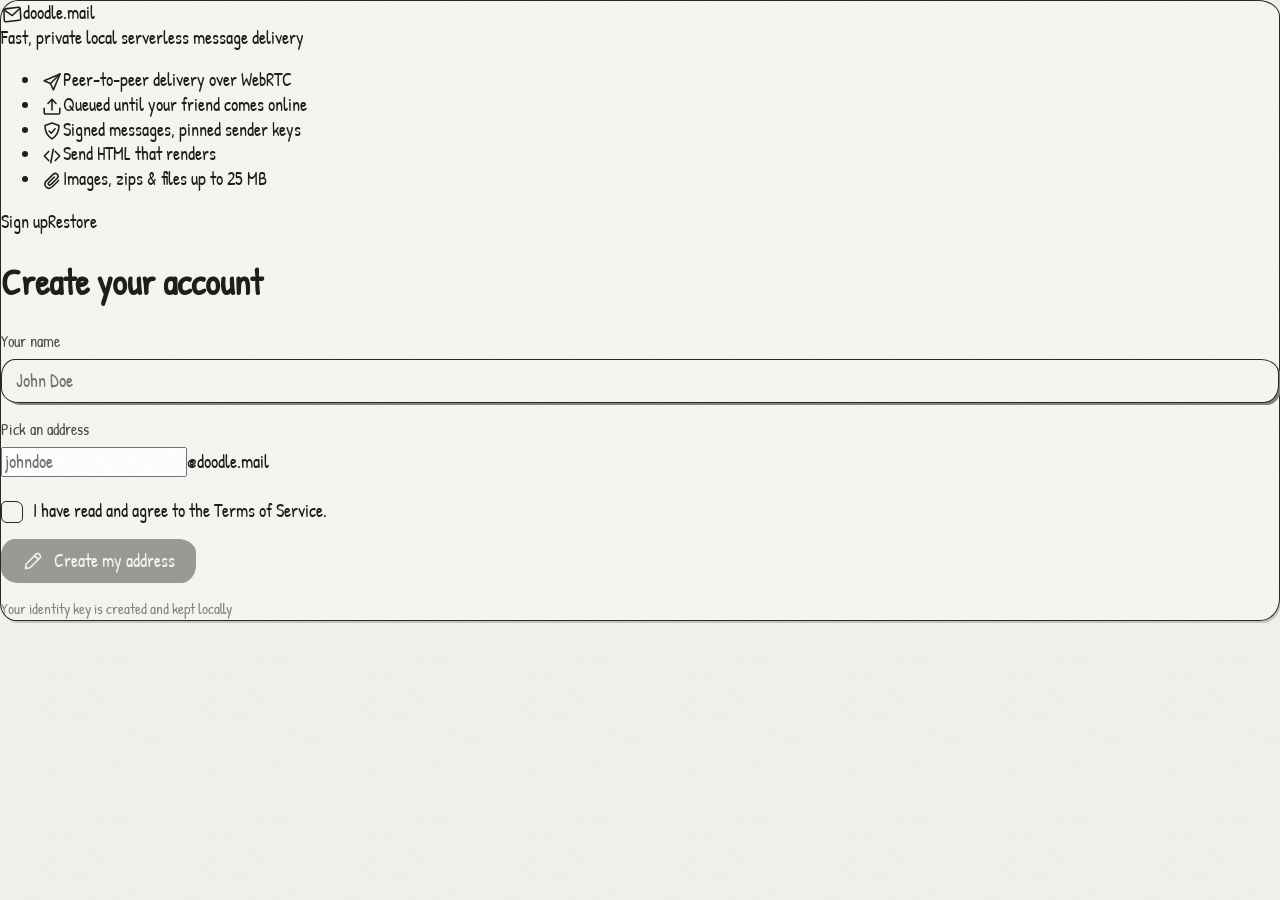
<file: index.html>
<!doctype html>
<html lang="en">
<head>
  <meta charset="utf-8">
  <meta name="viewport" content="width=device-width, initial-scale=1, viewport-fit=cover">
  <meta http-equiv="Content-Security-Policy" content="default-src 'self'; script-src 'self'; style-src 'self'; img-src 'self' data: blob:; media-src 'self' blob:; font-src 'self'; connect-src 'self' https: wss:; frame-src 'self'; worker-src 'self'; object-src 'none'; base-uri 'none'; form-action 'none'">
  <meta name="referrer" content="no-referrer">
  <meta name="color-scheme" content="light dark">
  <meta name="description" content="doodle.mail: a peer-to-peer notebook mail over WebRTC. Your messages live in your browser.">
  <title>doodle.mail</title>
  <link rel="icon" href="favicon.svg" type="image/svg+xml">
  <link rel="preload" href="fonts/patrick-hand-latin.woff2" as="font" type="font/woff2" crossorigin>
  <link rel="stylesheet" href="css/app.css?v=4">
  <script src="js/theme-boot.js"></script>
  <script src="vendor/peerjs.min.js" defer></script>
  <script type="module" src="js/app.js"></script>
</head>
<body>
  <div id="root" class="boot">
    <div class="boot-msg">opening your notebook…</div>
  </div>
  <div id="toasts" class="toasts" role="status" aria-live="polite"></div>
  <div id="print-root" class="print-root" aria-hidden="true"></div>
  <noscript><p class="noscript">doodle.mail needs JavaScript to run (everything happens in your browser).</p></noscript>
</body>
</html>
</file>
<file: css/app.css>
/* doodle.mail — notebook doodle, monochrome */
@font-face { font-family: "Patrick Hand"; src: url(../fonts/patrick-hand-latin.woff2) format("woff2"); font-display: swap;
  unicode-range: U+0000-00FF, U+0131, U+0152-0153, U+02BB-02BC, U+02C6, U+02DA, U+02DC, U+0304, U+0308, U+0329, U+2000-206F, U+20AC, U+2122, U+2191, U+2193, U+2212, U+2215, U+FEFF, U+FFFD; }
@font-face { font-family: "Patrick Hand"; src: url(../fonts/patrick-hand-latin-ext.woff2) format("woff2"); font-display: swap;
  unicode-range: U+0100-02BA, U+02BD-02C5, U+02C7-02CC, U+02CE-02D7, U+02DD-02FF, U+1D00-1DBF, U+1E00-1E9F, U+1EF2-1EFF, U+2020, U+20A0-20AB, U+20AD-20C4, U+2113, U+2C60-2C7F, U+A720-A7FF; }

:root {
  --font: "Patrick Hand", "Comic Neue", "Segoe Print", "Bradley Hand", ui-rounded, system-ui, sans-serif, "Apple Color Emoji", "Segoe UI Emoji", "Noto Color Emoji";
  --paper: #f3f1eb;
  --paper-2: #f7f6f1;
  --paper-3: #ecebe4;
  --ink: #1f1f1d;
  --ink-2: #4a4945;
  --ink-3: #85837c;
  --line: #2b2a27;
  --line-soft: #c9c6bc;
  --hover: rgba(0,0,0,.045);
  --selected: rgba(0,0,0,.075);
  --pill: #2a2a28;
  --on-pill: #f6f5f0;
  --shadow: 2px 3px 0 -1px rgba(0,0,0,.18);
  --wobble: 18px 22px 20px 16px / 20px 16px 22px 18px;
  --wobble-pill: 999px 950px 999px 920px / 920px 999px 950px 999px;
  --wobble-btn: 14px 18px 15px 17px / 17px 14px 18px 15px;
  --row-pad: 12px;
  --row-gap: 3px;
  --sidebar-w: 270px;
  --list-w: 520px;
  --t: .18s cubic-bezier(.3,.7,.4,1);
  color-scheme: light;
}
[data-theme="dark"] {
  --paper: #191918;
  --paper-2: #1f1f1d;
  --paper-3: #262624;
  --ink: #ecebe5;
  --ink-2: #bdbbb3;
  --ink-3: #85837b;
  --line: #d9d7cf;
  --line-soft: #45443f;
  --hover: rgba(255,255,255,.05);
  --selected: rgba(255,255,255,.09);
  --pill: #ecebe5;
  --on-pill: #191918;
  --shadow: 2px 3px 0 -1px rgba(0,0,0,.6);
  color-scheme: dark;
}
[data-density="comfortable"] { --row-pad: 16px; --row-gap: 5px; }
[data-density="compact"] { --row-pad: 6px; --row-gap: 1px; }

* { box-sizing: border-box; }
html, body, #root { height: 100%; margin: 0; }
body {
  background: var(--paper);
  color: var(--ink);
  font-family: var(--font);
  font-size: 18px;
  line-height: 1.35;
  -webkit-font-smoothing: antialiased;
  overflow: hidden;
}
/* faint paper grain */
body::before {
  content: ""; position: fixed; inset: 0; pointer-events: none; z-index: 0; opacity: .35;
  background-image: url("data:image/svg+xml;utf8,<svg xmlns='http://www.w3.org/2000/svg' width='160' height='160'><filter id='n'><feTurbulence type='fractalNoise' baseFrequency='.9' numOctaves='2' stitchTiles='stitch'/><feColorMatrix values='0 0 0 0 0  0 0 0 0 0  0 0 0 0 0  0 0 0 .06 0'/></filter><rect width='100%' height='100%' filter='url(%23n)'/></svg>");
}
[data-theme="dark"] body::before { opacity: .5; filter: invert(1); }
button, input, textarea, select { font: inherit; color: inherit; }
button { cursor: pointer; background: none; border: 0; padding: 0; }
a { color: inherit; text-decoration-thickness: 1px; text-underline-offset: 3px; }
::selection { background: var(--ink); color: var(--paper); }
:focus-visible { outline: 2px dashed var(--ink); outline-offset: 2px; border-radius: 8px; }
[hidden] { display: none !important; }
.nav-item, .brand, .icon-btn, .btn { text-decoration: none; color: inherit; }
.sr-only { position: absolute; width: 1px; height: 1px; overflow: hidden; clip: rect(0 0 0 0); white-space: nowrap; }
.ic { width: 22px; height: 22px; flex: none; display: inline-block; vertical-align: middle; }
.ic .knob { fill: var(--paper); }
.muted { color: var(--ink-3); }
.boot { display: grid; place-items: center; height: 100%; }
.boot-msg { color: var(--ink-3); font-size: 22px; animation: pulse 1.4s ease-in-out infinite; }
@keyframes pulse { 50% { opacity: .4; } }
.noscript { padding: 40px; text-align: center; }

/* scrollbars */
* { scrollbar-width: thin; scrollbar-color: var(--line-soft) transparent; }
::-webkit-scrollbar { width: 10px; height: 10px; }
::-webkit-scrollbar-thumb { background: var(--line-soft); border-radius: 10px; border: 3px solid var(--paper-2); }

/* ---------- shared bits ---------- */
.sketch { border: 1.6px solid var(--line); border-radius: var(--wobble); box-shadow: var(--shadow); background: var(--paper-2); }
.icon-btn {
  width: 40px; height: 40px; display: inline-grid; place-items: center; border-radius: 50%;
  color: var(--ink); transition: background var(--t), transform var(--t); position: relative;
}
.icon-btn:hover { background: var(--hover); }
.icon-btn:active { transform: scale(.92) rotate(-4deg); }
.icon-btn.sm { width: 32px; height: 32px; }
.icon-btn.sm .ic { width: 19px; height: 19px; }
.icon-btn.on { color: var(--ink); }
.icon-btn[disabled] { opacity: .35; pointer-events: none; }
.btn {
  display: inline-flex; align-items: center; gap: 10px; padding: 8px 20px; min-height: 44px;
  border: 1.6px solid var(--line); border-radius: var(--wobble-btn); background: var(--paper-2);
  transition: transform var(--t), background var(--t), box-shadow var(--t); white-space: nowrap;
}
.btn:hover { background: var(--paper-3); transform: translate(-1px,-1px); box-shadow: var(--shadow); }
.btn:active { transform: translate(1px,1px); box-shadow: none; }
.btn.primary { background: var(--pill); color: var(--on-pill); border-color: var(--pill); }
.btn.primary:hover { background: var(--pill); filter: brightness(1.15); }
.btn.ghost { border-color: transparent; background: none; }
.btn.ghost:hover { border-color: var(--line-soft); box-shadow: none; }
.btn.danger { border-style: dashed; }
.btn.sm { min-height: 34px; padding: 4px 14px; font-size: 16px; gap: 7px; }
.btn.sm .ic { width: 18px; height: 18px; }
.btn[disabled] { opacity: .45; pointer-events: none; }
.chip {
  display: inline-flex; align-items: center; gap: 8px; padding: 5px 18px; min-height: 38px;
  border: 1.4px solid var(--line-soft); border-radius: var(--wobble-pill); background: var(--paper-3);
  transition: background var(--t), border-color var(--t); white-space: nowrap; font-size: 17px;
}
.chip:hover { border-color: var(--line); }
.chip.on { background: var(--pill); color: var(--on-pill); border-color: var(--pill); }
.chip .count { font-size: 15px; opacity: .85; }
.field { display: grid; gap: 6px; }
.field > label, .field-label { font-size: 16px; color: var(--ink-2); }
.input, .textarea, .select {
  width: 100%; padding: 9px 14px; background: var(--paper-2); border: 1.5px solid var(--line);
  border-radius: var(--wobble-btn); outline: none; transition: box-shadow var(--t);
}
.input:focus, .textarea:focus, .select:focus { box-shadow: 3px 3px 0 -1px var(--ink-3); }
.textarea { resize: vertical; min-height: 110px; line-height: 1.5; }
.hint { font-size: 15px; color: var(--ink-3); }
.error-text { font-size: 15px; color: var(--ink); text-decoration: underline wavy; text-underline-offset: 4px; }
.kbd { display: inline-block; border: 1.3px solid var(--line-soft); border-bottom-width: 3px; border-radius: 7px; padding: 0 7px; font-size: 15px; min-width: 26px; text-align: center; }
.divider { height: 0; border-top: 1.4px solid var(--line-soft); margin: 10px 4px; }
.squiggle { height: 8px; background-image: url("data:image/svg+xml;utf8,<svg xmlns='http://www.w3.org/2000/svg' width='24' height='8'><path d='M0 4 Q6 0 12 4 T24 4' fill='none' stroke='%2385837c' stroke-width='1.4'/></svg>"); background-repeat: repeat-x; opacity: .8; }
.badge { min-width: 24px; height: 24px; padding: 0 7px; border-radius: 12px; display: inline-grid; place-items: center; font-size: 15px; }
.toggle { position: relative; width: 50px; height: 28px; flex: none; }
.toggle input { position: absolute; inset: 0; opacity: 0; margin: 0; cursor: pointer; z-index: 1; }
.toggle span { position: absolute; inset: 0; border: 1.6px solid var(--line); border-radius: 20px 16px 20px 17px; transition: background var(--t); }
.toggle span::after { content: ""; position: absolute; top: 3px; left: 3px; width: 18px; height: 18px; border: 1.6px solid var(--line); border-radius: 50%; background: var(--paper-2); transition: transform var(--t); }
.toggle input:checked + span { background: var(--pill); }
.toggle input:checked + span::after { transform: translateX(21px); }
.toggle input:focus-visible + span { outline: 2px dashed var(--ink); outline-offset: 2px; }
.check { display: inline-flex; gap: 10px; align-items: flex-start; cursor: pointer; }
.check input { appearance: none; width: 22px; height: 22px; border: 1.6px solid var(--line); border-radius: 5px 7px 5px 6px; margin: 2px 0 0; flex: none; display: grid; place-items: center; cursor: pointer; background: var(--paper-2); }
.check input:checked::after { content: ""; width: 12px; height: 7px; border-left: 2.2px solid var(--ink); border-bottom: 2.2px solid var(--ink); transform: rotate(-45deg) translate(1px,-1px); }
.seg { display: inline-flex; border: 1.5px solid var(--line); border-radius: var(--wobble-btn); overflow: hidden; }
.seg button { padding: 7px 16px; display: inline-flex; gap: 8px; align-items: center; border-right: 1.3px solid var(--line-soft); }
.seg button:last-child { border-right: 0; }
.seg button.on { background: var(--pill); color: var(--on-pill); }

/* ---------- app shell ---------- */
.app {
  position: relative; z-index: 1; height: 100%;
  display: grid; grid-template-columns: var(--sidebar-w) minmax(0, 1fr); grid-template-rows: 82px minmax(0, 1fr);
  grid-template-areas: "brand top" "side main";
}
.brand { grid-area: brand; display: flex; align-items: center; gap: 12px; padding: 0 26px; border-right: 1.3px solid var(--line-soft); }
.brand .ic { width: 50px; height: 50px; stroke-width: 1.5; transform: rotate(-4deg); }
.brand-name { font-size: 31px; letter-spacing: .5px; }
.brand-name b { font-weight: inherit; }
.topbar { grid-area: top; display: flex; align-items: center; gap: 14px; padding: 0 22px 0 24px; min-width: 0; }
.search {
  flex: 1; max-width: 640px; display: flex; align-items: center; gap: 12px; height: 54px; padding: 0 12px 0 22px;
  border: 1.5px solid var(--line); border-radius: var(--wobble-pill); background: var(--paper-2);
}
.search input { flex: 1; min-width: 0; border: 0; background: none; outline: none; font-size: 19px; }
.search input::placeholder { color: var(--ink-3); }
.top-actions { margin-left: auto; display: flex; align-items: center; gap: 6px; }
.status-pill { display: inline-flex; align-items: center; gap: 7px; font-size: 15px; color: var(--ink-2); padding: 4px 12px; border: 1.3px dashed var(--line-soft); border-radius: 20px; white-space: nowrap; }
.status-pill i { width: 9px; height: 9px; border-radius: 50%; border: 1.5px solid var(--ink); }
.status-pill.online i { background: var(--ink); }
.status-pill.connecting i { animation: pulse 1s infinite; }
.status-pill.offline, .status-pill.taken, .status-pill.error { border-style: solid; border-color: var(--line); color: var(--ink); }
.avatar-btn { display: inline-flex; align-items: center; gap: 4px; margin-left: 8px; }
.avatar {
  width: 44px; height: 44px; border-radius: 50%; border: 1.6px solid var(--line); display: grid; place-items: center;
  font-size: 22px; flex: none; background: var(--paper-2); line-height: 1;
}
.avatar.lg { width: 60px; height: 60px; font-size: 30px; }
.avatar.xl { width: 84px; height: 84px; font-size: 42px; }
.avatar.me { width: 54px; height: 54px; font-size: 26px; border-width: 1.8px; }
.avatar.selected { background: var(--pill); color: var(--on-pill); }
.menu-toggle { display: none; }

.sidebar { grid-area: side; display: flex; flex-direction: column; padding: 8px 18px 0 26px; border-right: 1.3px solid var(--line-soft); min-height: 0; position: relative; }
.side-scroll { flex: 1; overflow-y: auto; overflow-x: hidden; margin: 0 -10px; padding: 8px 10px 28px; }
.compose-btn {
  display: flex; align-items: center; gap: 12px; padding: 12px 22px; margin: 6px 0 16px; font-size: 20px;
  border: 1.6px solid var(--line); border-radius: var(--wobble-btn); background: var(--paper-2); box-shadow: var(--shadow);
  transition: transform var(--t);
}
.compose-btn:hover { transform: translate(-1px, -2px) rotate(-.6deg); }
.compose-btn .ic { width: 24px; height: 24px; }
.nav { display: grid; gap: 2px; }
.nav-item {
  display: flex; align-items: center; gap: 16px; height: 48px; padding: 0 16px 0 20px; font-size: 20px;
  border-radius: var(--wobble-pill); border: 1.6px solid transparent; transition: background var(--t); text-align: left; width: 100%;
}
.nav-item .ic { width: 25px; height: 25px; }
.nav-item:hover { background: var(--hover); }
.nav-item .cnt { margin-left: auto; font-size: 16px; color: var(--ink-2); }
.nav-item.active { background: var(--pill); color: var(--on-pill); border-color: var(--pill); box-shadow: 0 0 0 3px var(--paper), 0 0 0 4.6px var(--line); }
.nav-item.active .cnt { color: var(--on-pill); }
.nav-item.active .cnt.badge { background: var(--on-pill); color: var(--pill); }
.nav-item.drop { outline: 2px dashed var(--ink); }
.side-sep { border-top: 1.3px solid var(--line-soft); margin: 18px 0 12px; }
.labels-head { display: flex; align-items: center; justify-content: space-between; padding: 0 6px 6px 14px; font-size: 20px; }
.nav-item.label-item { height: 44px; font-size: 19px; }
.nav-item.label-item .ic { width: 23px; height: 23px; }
.storage-note { font-size: 14px; color: var(--ink-3); padding: 10px 14px; }

.main { grid-area: main; display: grid; grid-template-rows: minmax(0, 1fr); grid-template-columns: minmax(340px, var(--list-w)) minmax(0, 1fr); gap: 14px; padding: 4px 22px 22px 6px; min-height: 0; }
.main.single { grid-template-columns: minmax(0, 1fr); }

/* ---------- list ---------- */
.list-pane { display: flex; flex-direction: column; min-height: 0; overflow: hidden; }
.list-head { display: flex; align-items: center; gap: 10px; padding: 18px 20px 12px 22px; border-bottom: 1.3px solid var(--line-soft); min-height: 76px; }
.chips { display: flex; gap: 10px; align-items: center; overflow-x: auto; flex: 1; scrollbar-width: none; padding: 2px; }
.chips::-webkit-scrollbar { display: none; }
.list-title { font-size: 22px; padding: 10px 24px 0; display: flex; align-items: baseline; gap: 10px; }
.list-title .muted { font-size: 16px; }
.bulkbar { display: flex; align-items: center; gap: 4px; flex: 1; }
.bulkbar .cnt { margin: 0 8px 0 4px; font-size: 17px; }
.list-scroll { flex: 1; overflow-y: auto; padding: 4px 12px 16px; }
.group-label { font-size: 17px; padding: 12px 12px 4px; color: var(--ink); }
.row {
  position: relative; display: grid; grid-template-columns: 14px 54px minmax(0,1fr) auto; gap: 0 12px; align-items: center;
  padding: var(--row-pad) 12px var(--row-pad) 6px; border-radius: 16px 20px 18px 14px; cursor: pointer;
  border-bottom: 1.2px solid var(--line-soft); transition: background var(--t);
  animation: rowin .28s ease both;
}
@keyframes rowin { from { opacity: 0; transform: translateY(4px); } }
.row:hover { background: var(--hover); }
.row.active { background: var(--selected); border-bottom-color: transparent; }
.row.checked { background: var(--selected); }
.row .unread-dot { width: 8px; height: 8px; border-radius: 50%; background: var(--ink); justify-self: center; }
.row .avatar { cursor: pointer; transition: transform var(--t); }
.row .avatar:hover { transform: rotate(-8deg) scale(1.05); }
.row-main { min-width: 0; display: grid; gap: var(--row-gap); }
.row-from { font-size: 19px; overflow: hidden; text-overflow: ellipsis; white-space: nowrap; display: flex; gap: 8px; align-items: center; }
.row.unread .row-from, .row.unread .row-subject { -webkit-text-stroke: .45px currentColor; }
.row-subject { font-size: 17.5px; overflow: hidden; text-overflow: ellipsis; white-space: nowrap; }
.row-snip { font-size: 15.5px; color: var(--ink-2); overflow: hidden; text-overflow: ellipsis; white-space: nowrap; display: flex; align-items: center; gap: 6px; }
.row-snip .ic { width: 16px; height: 16px; }
.row-side { display: grid; justify-items: end; gap: 6px; align-self: stretch; align-content: space-between; padding: 2px 0; }
.row-date { font-size: 15px; color: var(--ink-2); white-space: nowrap; }
.row-icons { display: flex; gap: 2px; align-items: center; }
.row-icons .icon-btn { width: 30px; height: 30px; }
.row-icons .ic { width: 19px; height: 19px; }
.row .mini-tags { display: inline-flex; gap: 4px; }
.mini-tag { font-size: 13px; border: 1.2px solid var(--line-soft); border-radius: 8px 10px 8px 9px; padding: 0 6px; color: var(--ink-2); white-space: nowrap; }
.mini-tag.solid { border-color: var(--line); color: var(--ink); }
[data-density="compact"] .row-snip { display: none; }
[data-density="compact"] .row .avatar { width: 34px; height: 34px; font-size: 17px; }
[data-density="compact"] .row { grid-template-columns: 14px 38px minmax(0,1fr) auto; }
[data-density="compact"] .row-side { align-content: center; grid-auto-flow: column; align-items: center; }
.empty { display: grid; place-items: center; text-align: center; padding: 60px 20px; color: var(--ink-2); gap: 10px; }
.empty svg.doodle { width: 140px; height: 110px; color: var(--ink-3); }
.empty .big { font-size: 22px; color: var(--ink); }
.list-foot { display: flex; justify-content: space-between; align-items: center; padding: 8px 18px; border-top: 1.3px solid var(--line-soft); font-size: 15px; color: var(--ink-3); }

/* ---------- reader ---------- */
.reader-pane { display: flex; flex-direction: column; min-height: 0; overflow: hidden; position: relative; }
.reader-toolbar { display: flex; align-items: center; gap: 2px; padding: 14px 18px 8px; min-height: 66px; }
.reader-toolbar .spacer { flex: 1; }
.reader-scroll { flex: 1; overflow-y: auto; padding: 4px 28px 22px; }
.reader-title { display: flex; align-items: center; gap: 12px; font-size: 32px; line-height: 1.2; padding: 6px 4px 16px; border-bottom: 1.3px solid var(--line-soft); word-break: break-word; }
.reader-title .tags { display: inline-flex; gap: 6px; flex-wrap: wrap; font-size: 15px; }
.msg { padding: 20px 0 6px; border-bottom: 1.3px dashed var(--line-soft); }
.msg:last-child { border-bottom: 0; }
.msg-head { display: grid; grid-template-columns: auto minmax(0,1fr) auto; gap: 14px; align-items: start; }
.msg-from { font-size: 22px; display: flex; align-items: baseline; gap: 10px; flex-wrap: wrap; }
.msg-from .addr { font-size: 15px; color: var(--ink-3); }
.msg-to { font-size: 16px; color: var(--ink-2); display: inline-flex; align-items: center; gap: 2px; }
.msg-to .ic { width: 18px; height: 18px; }
.msg-meta { display: flex; align-items: center; gap: 4px; font-size: 16px; color: var(--ink-2); white-space: nowrap; }
.msg-details { margin: 10px 0 0 74px; padding: 10px 16px; border: 1.3px dashed var(--line-soft); border-radius: 14px; font-size: 15.5px; display: grid; grid-template-columns: auto 1fr; gap: 3px 14px; }
.msg-details dt { color: var(--ink-3); }
.msg-details dd { margin: 0; word-break: break-all; }
.msg-body { font-size: 19.5px; line-height: 1.75; white-space: pre-wrap; word-break: break-word; padding: 18px 4px 6px; max-width: 760px; }
.msg-body .quote { display: block; color: var(--ink-3); border-left: 2px solid var(--line-soft); padding-left: 12px; margin: 6px 0; }
.msg.collapsed { cursor: pointer; padding: 14px 0; }
.msg.collapsed .msg-body, .msg.collapsed .attachments, .msg.collapsed .msg-actions-inline { display: none; }
.msg-collapsed-snip { font-size: 16px; color: var(--ink-3); overflow: hidden; white-space: nowrap; text-overflow: ellipsis; }
.banner { display: flex; gap: 12px; align-items: flex-start; padding: 10px 16px; margin: 12px 0 0; border: 1.5px solid var(--line); border-radius: var(--wobble-btn); font-size: 16px; background: var(--paper-3); }
.banner.dashed { border-style: dashed; background: none; }
.banner .ic { margin-top: 1px; }
.banner .grow { flex: 1; }
.attachments { display: flex; flex-wrap: wrap; gap: 12px; padding: 12px 0 4px; }
.att {
  display: grid; grid-template-columns: auto minmax(0,1fr) auto; align-items: center; gap: 12px; width: 340px; max-width: 100%;
  padding: 10px 12px 10px 16px; border: 1.4px solid var(--line-soft); border-radius: var(--wobble-btn); background: var(--paper-2);
}
.att:hover { border-color: var(--line); }
.att .name { font-size: 16.5px; overflow: hidden; text-overflow: ellipsis; white-space: nowrap; }
.att .size { font-size: 14px; color: var(--ink-3); }
.att .acts { display: flex; }
.att-thumb { display: block; width: 100%; max-height: 260px; object-fit: contain; border-radius: 10px; margin-top: 8px; border: 1.2px solid var(--line-soft); background: var(--paper-3); grid-column: 1 / -1; cursor: zoom-in; }
.att.has-thumb { width: 340px; }
.html-preview { width: 100%; margin-top: 12px; border: 1.6px solid var(--line); border-radius: var(--wobble); overflow: hidden; background: #fff; box-shadow: var(--shadow); }
.html-preview-head { display: flex; align-items: center; gap: 10px; padding: 6px 8px 6px 14px; background: var(--paper-3); color: var(--ink); border-bottom: 1.4px solid var(--line); font-size: 15px; }
.html-preview-head .grow { flex: 1; overflow: hidden; text-overflow: ellipsis; white-space: nowrap; }
.html-preview iframe, .html-preview-frame { display: block; width: 100%; border: 0; background: #fff; resize: vertical; }
.msg-actions { display: flex; gap: 16px; flex-wrap: wrap; padding: 22px 0 10px; }
.msg-actions .btn { min-width: 150px; justify-content: center; }
.quick-reply { position: relative; display: flex; align-items: center; gap: 10px; margin: 8px 28px 20px; padding: 6px 8px 6px 18px; border: 1.5px solid var(--line); border-radius: var(--wobble-btn); background: var(--paper-2); }
.quick-reply textarea { flex: 1; border: 0; outline: none; background: none; resize: none; height: 42px; max-height: 140px; padding: 9px 0; line-height: 1.4; }
.quick-reply textarea::placeholder { color: var(--ink-3); }
.reader-empty { flex: 1; display: grid; place-items: center; text-align: center; color: var(--ink-3); padding: 20px; }
.reader-empty svg.doodle { width: 200px; height: 150px; color: var(--ink-3); }
.delivery { display: flex; flex-wrap: wrap; gap: 6px; margin-top: 8px; }
.delivery .mini-tag { display: inline-flex; gap: 4px; align-items: center; font-size: 14px; }
.delivery .mini-tag .ic { width: 14px; height: 14px; }

/* emoji picker */
.emoji-pop { position: absolute; bottom: 56px; right: 8px; width: 290px; display: grid; grid-template-columns: repeat(8, 1fr); gap: 2px; padding: 10px; z-index: 30; }
.emoji-pop button { font-size: 21px; height: 32px; border-radius: 8px; font-family: system-ui, "Apple Color Emoji", "Segoe UI Emoji", sans-serif; filter: grayscale(1); }
.emoji-pop button:hover { background: var(--hover); filter: none; }

/* ---------- menus, modals, toasts ---------- */
.menu { position: fixed; z-index: 80; min-width: 220px; max-width: 320px; padding: 8px; display: grid; gap: 1px; animation: pop .14s ease; max-height: 70vh; overflow-y: auto; }
@keyframes pop { from { opacity: 0; transform: scale(.96) translateY(-4px); } }
.menu-item { display: flex; align-items: center; gap: 12px; padding: 7px 12px; border-radius: 10px; text-align: left; font-size: 17px; width: 100%; }
.menu-item:hover, .menu-item:focus-visible { background: var(--hover); outline: none; }
.menu-item .ic { width: 20px; height: 20px; }
.menu-item .right { margin-left: auto; color: var(--ink-3); font-size: 14px; }
.menu-sep { border-top: 1.2px solid var(--line-soft); margin: 5px 6px; }
.menu-head { font-size: 14px; color: var(--ink-3); padding: 4px 12px 2px; }
.menu .input { margin: 4px 0; }

.overlay { position: fixed; inset: 0; z-index: 70; background: rgba(20,20,18,.28); display: grid; place-items: center; padding: 20px; animation: fade .15s ease; }
[data-theme="dark"] .overlay { background: rgba(0,0,0,.55); }
@keyframes fade { from { opacity: 0; } }
.modal { width: min(560px, 100%); max-height: calc(100vh - 40px); overflow-y: auto; padding: 26px 30px; animation: pop .18s ease; }
.modal.wide { width: min(760px, 100%); }
.modal h2 { margin: 0 0 6px; font-weight: normal; font-size: 28px; display: flex; align-items: center; gap: 10px; }
.modal .modal-actions { display: flex; justify-content: flex-end; gap: 12px; margin-top: 22px; flex-wrap: wrap; }
.modal .stack { display: grid; gap: 16px; margin-top: 14px; }
.terms-text { font-size: 16.5px; line-height: 1.55; color: var(--ink-2); }
.terms-text h3 { font-weight: normal; font-size: 19px; color: var(--ink); margin: 16px 0 4px; }
.terms-text p, .terms-text li { margin: 4px 0; }
.lightbox img { max-width: 92vw; max-height: 86vh; border-radius: 10px; border: 1.6px solid var(--line); background: var(--paper-2); }

.toasts { position: fixed; left: 50%; bottom: 26px; transform: translateX(-50%); z-index: 90; display: grid; gap: 10px; justify-items: center; pointer-events: none; }
.toast { pointer-events: auto; display: flex; align-items: center; gap: 14px; padding: 9px 12px 9px 20px; min-height: 46px; background: var(--pill); color: var(--on-pill); border-radius: var(--wobble-btn); box-shadow: var(--shadow); font-size: 17px; animation: toastin .22s ease; max-width: min(92vw, 560px); }
.toast button { color: var(--on-pill); text-decoration: underline; text-underline-offset: 3px; padding: 4px 8px; }
@keyframes toastin { from { opacity: 0; transform: translateY(12px) rotate(-1deg); } }

/* ---------- compose ---------- */
.compose-dock { position: fixed; right: 26px; bottom: 0; z-index: 60; display: flex; align-items: flex-end; gap: 14px; pointer-events: none; }
.compose {
  pointer-events: auto; width: 560px; max-width: calc(100vw - 20px); height: min(640px, calc(100vh - 100px)); display: flex; flex-direction: column;
  border: 1.7px solid var(--line); border-bottom: 0; border-radius: 20px 24px 0 0; background: var(--paper-2); box-shadow: 3px -2px 0 -1px rgba(0,0,0,.15), 0 10px 40px rgba(0,0,0,.12);
  animation: slideup .22s cubic-bezier(.2,.8,.3,1);
}
@keyframes slideup { from { transform: translateY(40px); opacity: 0; } }
.compose.min { height: auto; width: 320px; }
.compose.min .compose-body, .compose.min .compose-foot { display: none; }
.compose.max { position: fixed; inset: 40px 8vw 0; width: auto; height: auto; max-width: none; }
.compose-head { display: flex; align-items: center; gap: 4px; padding: 6px 8px 6px 20px; background: var(--pill); color: var(--on-pill); border-radius: 18px 22px 0 0; cursor: pointer; }
.compose-head .title { flex: 1; font-size: 18px; overflow: hidden; text-overflow: ellipsis; white-space: nowrap; }
.compose-head .icon-btn { color: var(--on-pill); width: 34px; height: 34px; }
.compose-head .icon-btn:hover { background: rgba(127,127,127,.25); }
.compose-head .ic { width: 19px; height: 19px; }
.compose-body { flex: 1; display: flex; flex-direction: column; min-height: 0; overflow-y: auto; }
.compose-row { display: flex; align-items: center; gap: 8px; padding: 4px 16px; border-bottom: 1.2px solid var(--line-soft); min-height: 46px; }
.compose-row > .lbl { color: var(--ink-3); width: 50px; flex: none; font-size: 17px; }
.compose-row input.bare { flex: 1; min-width: 80px; border: 0; outline: none; background: none; font-size: 18px; padding: 6px 0; }
.compose-row .toggles { display: flex; gap: 4px; margin-left: auto; }
.compose-row .toggles button { color: var(--ink-2); font-size: 16px; padding: 2px 6px; border-radius: 6px; }
.compose-row .toggles button:hover { background: var(--hover); color: var(--ink); }
.recips { flex: 1; display: flex; flex-wrap: wrap; gap: 6px; align-items: center; position: relative; min-width: 0; padding: 4px 0; }
.rchip { display: inline-flex; align-items: center; gap: 4px; padding: 1px 4px 1px 10px; border: 1.3px solid var(--line); border-radius: 14px 16px 14px 15px; font-size: 16px; max-width: 100%; }
.rchip.bad { border-style: dashed; text-decoration: line-through wavy; }
.rchip button { width: 22px; height: 22px; display: grid; place-items: center; border-radius: 50%; }
.rchip button:hover { background: var(--hover); }
.rchip .ic { width: 14px; height: 14px; }
.suggest { position: absolute; top: 100%; left: 0; z-index: 5; min-width: 260px; padding: 6px; }
.suggest button { display: flex; gap: 10px; align-items: center; width: 100%; padding: 6px 10px; border-radius: 9px; text-align: left; }
.suggest button.on, .suggest button:hover { background: var(--hover); }
.suggest .avatar { width: 30px; height: 30px; font-size: 15px; }
.compose textarea.body { flex: 1; min-height: 180px; border: 0; outline: none; background: none; resize: none; padding: 14px 18px; font-size: 18.5px; line-height: 1.6;
.compose .sig-preview { margin: 0 18px 8px; padding: 6px 12px; border-left: 2px solid var(--line-soft); white-space: pre-wrap; color: var(--ink-2); font-size: 16.5px; }
.compose-atts { display: flex; flex-wrap: wrap; gap: 8px; padding: 6px 16px 10px; }
.compose-att { display: inline-flex; align-items: center; gap: 8px; padding: 4px 6px 4px 12px; border: 1.3px solid var(--line-soft); border-radius: 12px 14px 12px 13px; font-size: 15px; max-width: 260px; }
.compose-att .nm { overflow: hidden; text-overflow: ellipsis; white-space: nowrap; }
.compose-att .ic { width: 17px; height: 17px; }
.compose-foot { display: flex; align-items: center; gap: 4px; padding: 10px 12px; border-top: 1.3px solid var(--line-soft); flex-wrap: wrap; }
.compose-foot .grow { flex: 1; }
.compose-foot .saved { font-size: 14px; color: var(--ink-3); margin-right: 6px; }
.compose .dropzone { position: absolute; inset: 40px 0 0; display: none; place-items: center; background: color-mix(in srgb, var(--paper-2) 88%, transparent); border: 2.5px dashed var(--line); border-radius: 12px; font-size: 22px; z-index: 4; }
.compose.dragging .dropzone { display: grid; }
.compose { position: relative; }
.html-snippet-modal textarea { font-family: ui-monospace, SFMono-Regular, Menlo, monospace; font-size: 14px; min-height: 260px; }

/* ---------- settings ---------- */
.settings-pane { display: grid; grid-template-columns: 230px minmax(0,1fr); min-height: 0; overflow: hidden; }
.settings-nav { border-right: 1.3px solid var(--line-soft); padding: 22px 12px; display: grid; align-content: start; gap: 2px; overflow-y: auto; }
.settings-nav h2 { font-weight: normal; font-size: 26px; margin: 0 12px 12px; }
.settings-nav .nav-item { font-size: 18px; height: 44px; }
.settings-body { overflow-y: auto; padding: 26px 36px 60px; }
.settings-body h3 { font-weight: normal; font-size: 26px; margin: 0 0 4px; }
.settings-body > .hint { margin-bottom: 18px; }
.set-section { display: grid; gap: 14px; padding: 18px 0; border-bottom: 1.3px dashed var(--line-soft); max-width: 760px; }
.set-section:last-child { border-bottom: 0; }
.set-row { display: flex; align-items: center; gap: 18px; justify-content: space-between; flex-wrap: wrap; }
.set-row .txt { display: grid; gap: 2px; flex: 1; min-width: 220px; }
.set-row .txt .t { font-size: 19px; }
.theme-cards { display: flex; gap: 14px; flex-wrap: wrap; }
.theme-card { width: 150px; padding: 10px; border: 1.6px solid var(--line-soft); border-radius: var(--wobble-btn); display: grid; gap: 8px; text-align: center; transition: transform var(--t); }
.theme-card:hover { transform: translateY(-2px) rotate(-.5deg); }
.theme-card.on { border-color: var(--line); box-shadow: var(--shadow); outline: 2px solid var(--line); outline-offset: 3px; }
.theme-swatch { height: 74px; border-radius: 10px; border: 1.4px solid #2b2a27; display: grid; grid-template-columns: 30% 1fr; overflow: hidden; }
.theme-swatch.light { background: #f3f1eb; }
.theme-swatch.dark { background: #191918; border-color: #85837c; }
.theme-swatch.system { background: linear-gradient(115deg, #f3f1eb 50%, #191918 50%); }
.theme-swatch i { border-right: 1.2px solid #85837c; }
.density-demo { display: flex; gap: 14px; flex-wrap: wrap; }
.density-card { width: 160px; padding: 10px 12px; border: 1.6px solid var(--line-soft); border-radius: var(--wobble-btn); display: grid; gap: 6px; text-align: left; }
.density-card.on { border-color: var(--line); outline: 2px solid var(--line); outline-offset: 3px; }
.density-card .bars { display: grid; }
.density-card .bars i { display: block; height: 2px; background: var(--ink-3); border-radius: 2px; }
.sig-list, .label-list, .block-list { display: grid; gap: 10px; }
.sig-card { padding: 14px 16px; border: 1.5px solid var(--line-soft); border-radius: var(--wobble-btn); display: grid; gap: 10px; }
.sig-card .row-top { display: flex; gap: 10px; align-items: center; }
.sig-card .row-top .input { flex: 1; }
.list-line { display: flex; align-items: center; gap: 12px; padding: 8px 8px 8px 14px; border: 1.4px solid var(--line-soft); border-radius: var(--wobble-btn); }
.list-line .grow { flex: 1; min-width: 0; overflow: hidden; text-overflow: ellipsis; }
.inline-form { display: flex; gap: 10px; flex-wrap: wrap; }
.inline-form .input { flex: 1; min-width: 180px; }
.fingerprint { font-family: ui-monospace, SFMono-Regular, Menlo, monospace; font-size: 15px; letter-spacing: .5px; padding: 2px 8px; border: 1.2px dashed var(--line-soft); border-radius: 8px; }
.address-big { font-size: 26px; display: inline-flex; align-items: center; gap: 10px; flex-wrap: wrap; }
.grid-2 { display: grid; grid-template-columns: 1fr 1fr; gap: 14px; }

/* ---------- onboarding ---------- */
.onboard { position: relative; z-index: 1; height: 100%; overflow-y: auto; display: grid; place-items: center; padding: 30px 18px; }
.onboard-card { width: min(980px, 100%); display: grid; grid-template-columns: 1.05fr 1fr; overflow: hidden; }
.onboard-art { padding: 38px 38px 30px; border-right: 1.5px solid var(--line-soft); display: flex; flex-direction: column; gap: 16px; position: relative; min-height: 560px;
  }
.onboard-art .brand-big { display: flex; align-items: center; gap: 14px; font-size: 40px; }
.onboard-art .brand-big .ic { width: 62px; height: 62px; stroke-width: 1.4; transform: rotate(-5deg); }
.onboard-art .tagline { font-size: 25px; line-height: 34px; max-width: 380px; }
.onboard-art ul { margin: 0; padding: 0; list-style: none; display: grid; gap: 0; font-size: 19px; line-height: 34px; }
.onboard-art li { display: flex; gap: 10px; align-items: center; }
.onboard-art li .ic { width: 20px; height: 20px; }
.onboard-form { padding: 34px 38px; display: grid; gap: 18px; align-content: start; }
.onboard-form h1 { font-weight: normal; font-size: 32px; margin: 0; }
.addr-input { display: flex; align-items: center; border: 1.5px solid var(--line); border-radius: var(--wobble-btn); background: var(--paper-2); padding-right: 14px; }
.addr-input input { flex: 1; min-width: 0; border: 0; outline: none; background: none; padding: 10px 4px 10px 14px; font-size: 19px; }
.addr-input .suffix { color: var(--ink-3); }
.addr-status { min-height: 22px; display: flex; align-items: center; gap: 6px; font-size: 15.5px; }
.addr-status .ic { width: 17px; height: 17px; }
.account-pick { display: grid; gap: 10px; }
.account-pick button { display: flex; gap: 14px; align-items: center; text-align: left; padding: 10px 14px; border: 1.5px solid var(--line-soft); border-radius: var(--wobble-btn); }
.account-pick button:hover { border-color: var(--line); background: var(--hover); }
.link-btn { text-decoration: underline; text-underline-offset: 3px; color: var(--ink-2); }
.link-btn:hover { color: var(--ink); }
.tabs-line { display: flex; gap: 18px; border-bottom: 1.3px solid var(--line-soft); }
.tabs-line button { padding: 6px 2px; font-size: 19px; color: var(--ink-3); border-bottom: 2px solid transparent; margin-bottom: -1.5px; }
.tabs-line button.on { color: var(--ink); border-color: var(--ink); }

/* ---------- responsive ---------- */
@media (max-width: 1280px) {
  :root { --sidebar-w: 240px; --list-w: 440px; }
  .msg-actions .btn { min-width: 0; }
}
@media (max-width: 1100px) {
  .main { grid-template-columns: minmax(0, 1fr); }
  .main.has-reader .list-pane { display: none; }
  .main:not(.has-reader) .reader-pane { display: none; }
  .status-pill .txt { display: none; }
}
@media (max-width: 820px) {
  body { font-size: 17px; }
  .app { grid-template-columns: 1fr; grid-template-rows: 66px minmax(0,1fr); grid-template-areas: "top" "main"; }
  .brand { display: none; }
  .menu-toggle { display: inline-grid; }
  .topbar { padding: 0 10px; gap: 6px; }
  .search { height: 46px; padding-left: 14px; min-width: 0; }
  .search .icon-btn.sm { display: none; }
  .top-actions { gap: 0; }
  .status-pill { padding: 4px 8px; }
  .avatar-btn .ic { display: none; }
  .avatar.me { width: 40px; height: 40px; font-size: 20px; }
  .reader-toolbar { overflow-x: auto; padding: 8px 8px 4px; }
  .reader-toolbar .icon-btn { flex: none; }
  .top-actions .hide-sm { display: none; }
  .sidebar { position: fixed; z-index: 65; top: 0; bottom: 0; left: 0; width: 290px; background: var(--paper); transform: translateX(-105%); transition: transform .25s ease; border-right: 1.6px solid var(--line); padding-top: 14px; }
  .sidebar .brand-mobile { display: flex; }
  .app.drawer-open .sidebar { transform: none; box-shadow: 10px 0 40px rgba(0,0,0,.2); }
  .scrim { position: fixed; inset: 0; z-index: 64; background: rgba(0,0,0,.25); display: none; }
  .app.drawer-open .scrim { display: block; }
  .main { padding: 2px 8px 8px; }
  .reader-scroll { padding: 4px 16px 18px; }
  .reader-title { font-size: 26px; }
  .msg-details { margin-left: 0; }
  .quick-reply { margin: 6px 12px 12px; }
  .compose-dock { right: 0; left: 0; justify-content: center; }
  .compose, .compose.max { position: fixed; inset: 0; width: 100%; max-width: none; height: 100%; border-radius: 0; }
  .compose-head { border-radius: 0; }
  .settings-pane { grid-template-columns: 1fr; grid-template-rows: auto minmax(0,1fr); }
  .settings-nav { border-right: 0; border-bottom: 1.3px solid var(--line-soft); display: flex; overflow-x: auto; padding: 10px; }
  .settings-nav h2 { display: none; }
  .settings-nav .nav-item { width: auto; white-space: nowrap; }
  .settings-body { padding: 18px 18px 50px; }
  .onboard-card { grid-template-columns: 1fr; }
  .onboard-art { min-height: 0; border-right: 0; border-bottom: 1.5px solid var(--line-soft); padding: 26px 26px 20px 40px; }
  .onboard-art ul { display: none; }
  .onboard-form { padding: 24px 22px; }
  .grid-2 { grid-template-columns: 1fr; }
  .msg-actions .btn { flex: 1; min-width: 0; padding: 8px 10px; }
  .user-name-top { display: none; }
}
.brand-mobile { display: none; align-items: center; gap: 10px; font-size: 26px; padding: 0 8px 12px; }
.brand-mobile .ic { width: 38px; height: 38px; }

@media (prefers-reduced-motion: reduce) {
  *, *::before, *::after { animation-duration: .001ms !important; animation-iteration-count: 1 !important; transition-duration: .001ms !important; }
}

/* ---------- print ---------- */
.print-root { display: none; }
@media print {
  body { overflow: visible; background: #fff; color: #000; font-size: 13pt; }
  body::before { display: none; }
  body.printing #root, body.printing #toasts { display: none !important; }
  body.printing .print-root { display: block; padding: 0; }
  .print-root h1 { font-weight: normal; font-size: 22pt; margin: 0 0 8pt; }
  .print-root .meta { font-size: 11pt; color: #444; border-bottom: 1px solid #999; padding-bottom: 8pt; margin-bottom: 12pt; }
  .print-root .body { white-space: pre-wrap; line-height: 1.6; }
  .print-root .atts { margin-top: 12pt; font-size: 11pt; color: #444; }
  .print-root .pmsg { page-break-inside: avoid; margin-bottom: 20pt; }
}
</file>
